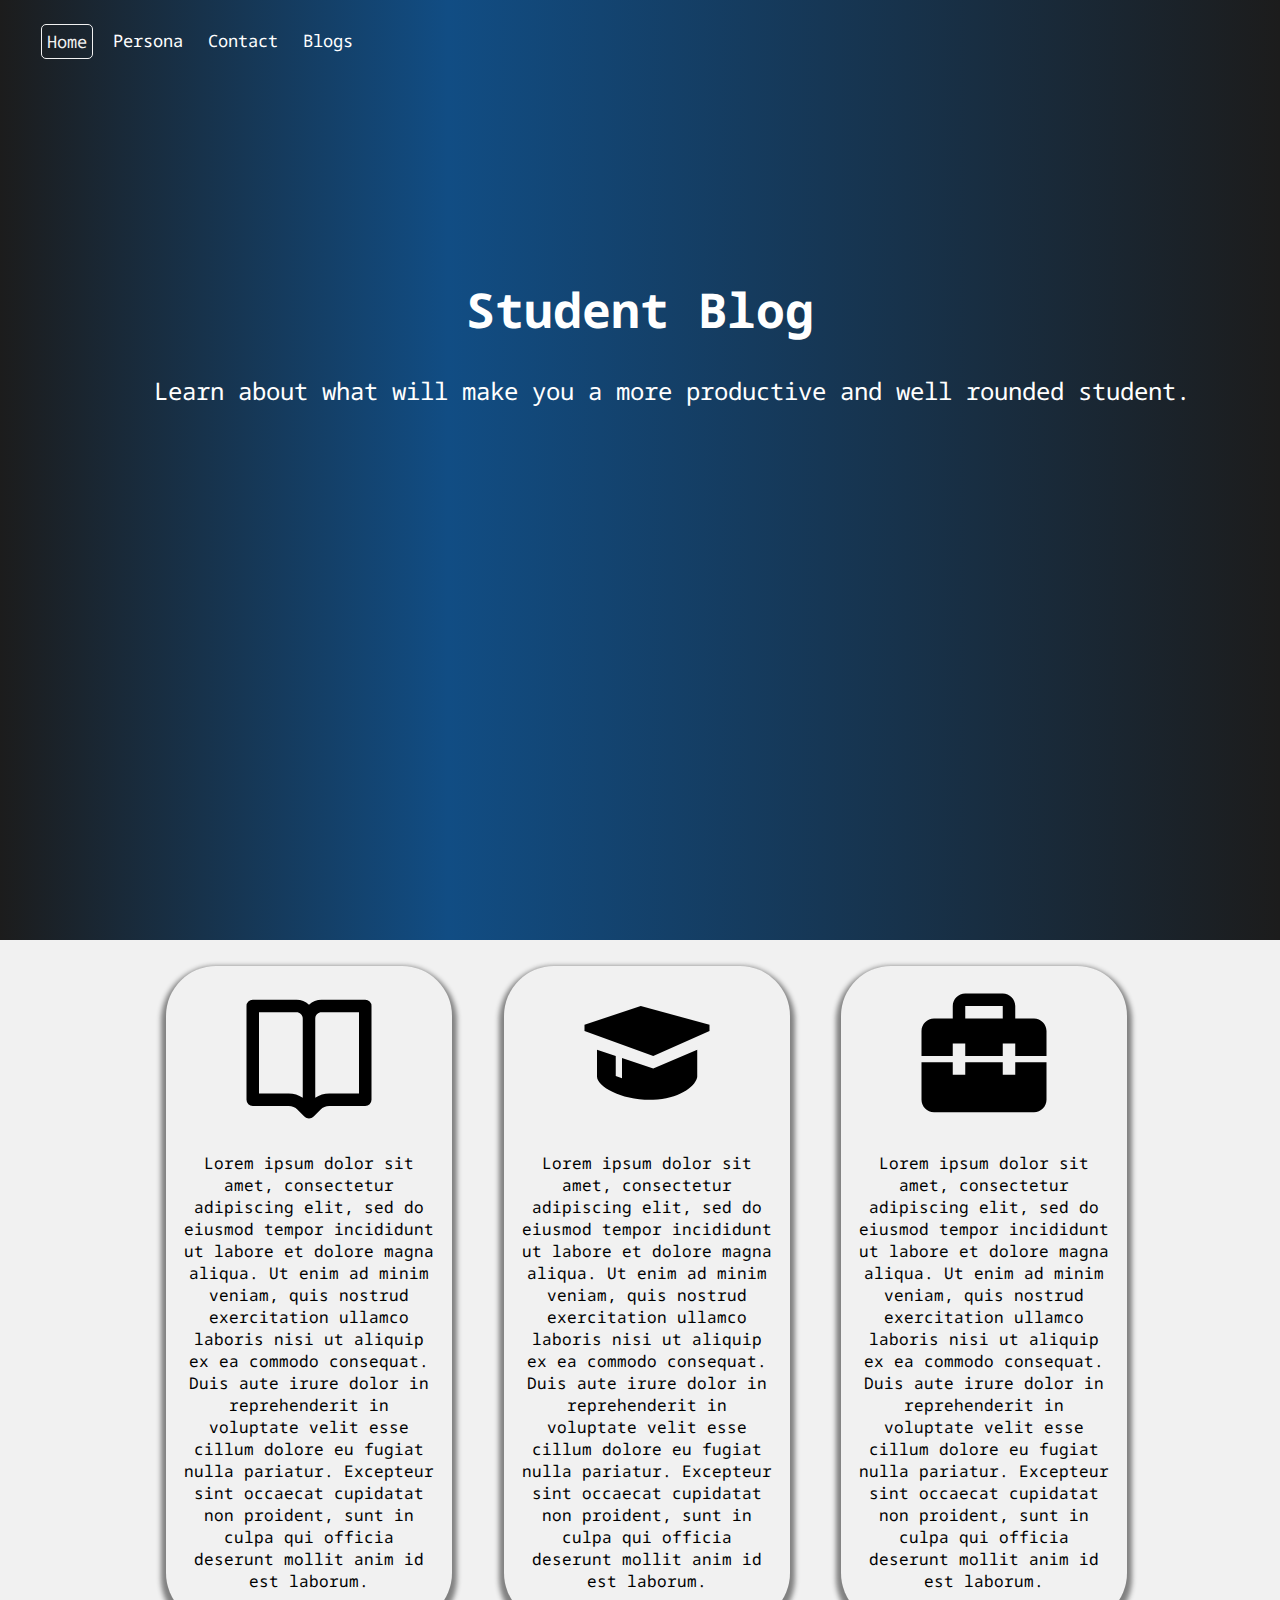
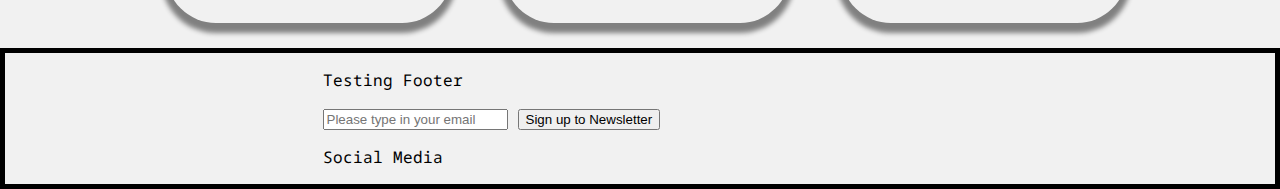
<file: index.html>
<!DOCTYPE html>
<html lang="en">
    <head>
        <meta charset="UTF-8">
        <title>Image Test</title>
        <link rel="stylesheet" href="styles/index.css">
        <link rel="stylesheet" href="styles/navStyle.css">
        <link rel="stylesheet" href="styles/footer.css">
    </head>
    <body>
        <div class="header">
            <ul class="nav">
                <li><a href="index.html" class="active">Home</a></li>
                <li><a href="persona.html">Persona</a></li>
                <li><a href="contact.html">Contact</a></li>
                <li><a href="blogs.html">Blogs</a></li>
            </ul>
            <h1>Student Blog</h1>
            <p id="site-message">Learn about what will make you a more productive and well rounded student.</p>
        </div>
        <div class="row"> 
            <div class="column" style="margin-left:13%;">
                <img class= "column-icon" src="icons/bx-book-open.svg">
                <p>Lorem ipsum dolor sit amet, consectetur adipiscing elit, 
                    sed do eiusmod tempor incididunt ut labore et dolore magna 
                    aliqua. Ut enim ad minim veniam, quis nostrud exercitation 
                    ullamco laboris nisi ut aliquip ex ea commodo consequat. 
                    Duis aute irure dolor in reprehenderit in voluptate velit 
                    esse cillum dolore eu fugiat nulla pariatur. 
                    Excepteur sint occaecat cupidatat non proident, sunt in 
                    culpa qui officia deserunt mollit anim id est laborum.</p>
            </div>
            <div class="column">
                <img class="column-icon" src="icons/bxs-graduation.svg">
                <p>Lorem ipsum dolor sit amet, consectetur adipiscing elit, 
                    sed do eiusmod tempor incididunt ut labore et dolore magna 
                    aliqua. Ut enim ad minim veniam, quis nostrud exercitation 
                    ullamco laboris nisi ut aliquip ex ea commodo consequat. 
                    Duis aute irure dolor in reprehenderit in voluptate velit 
                    esse cillum dolore eu fugiat nulla pariatur. 
                    Excepteur sint occaecat cupidatat non proident, sunt in 
                    culpa qui officia deserunt mollit anim id est laborum.</p>
            </div>
            <div class="column">
                <img class="column-icon" src="icons/bxs-briefcase-alt-2.svg">
                <p>Lorem ipsum dolor sit amet, consectetur adipiscing elit, 
                    sed do eiusmod tempor incididunt ut labore et dolore magna 
                    aliqua. Ut enim ad minim veniam, quis nostrud exercitation 
                    ullamco laboris nisi ut aliquip ex ea commodo consequat. 
                    Duis aute irure dolor in reprehenderit in voluptate velit 
                    esse cillum dolore eu fugiat nulla pariatur. 
                    Excepteur sint occaecat cupidatat non proident, sunt in 
                    culpa qui officia deserunt mollit anim id est laborum.</p>
            </div>
        </div> 
        <div class="footer">
            <div class="footer-content">
                <p>Testing Footer</p>
                <form>
                    <input type="email" placeholder="Please type in your email"/>
                    <input type="button" value="Sign up to Newsletter"/>
                </form>
                <p>Social Media</p>
            </div>
        </div>
    </body>
</html>
</file>
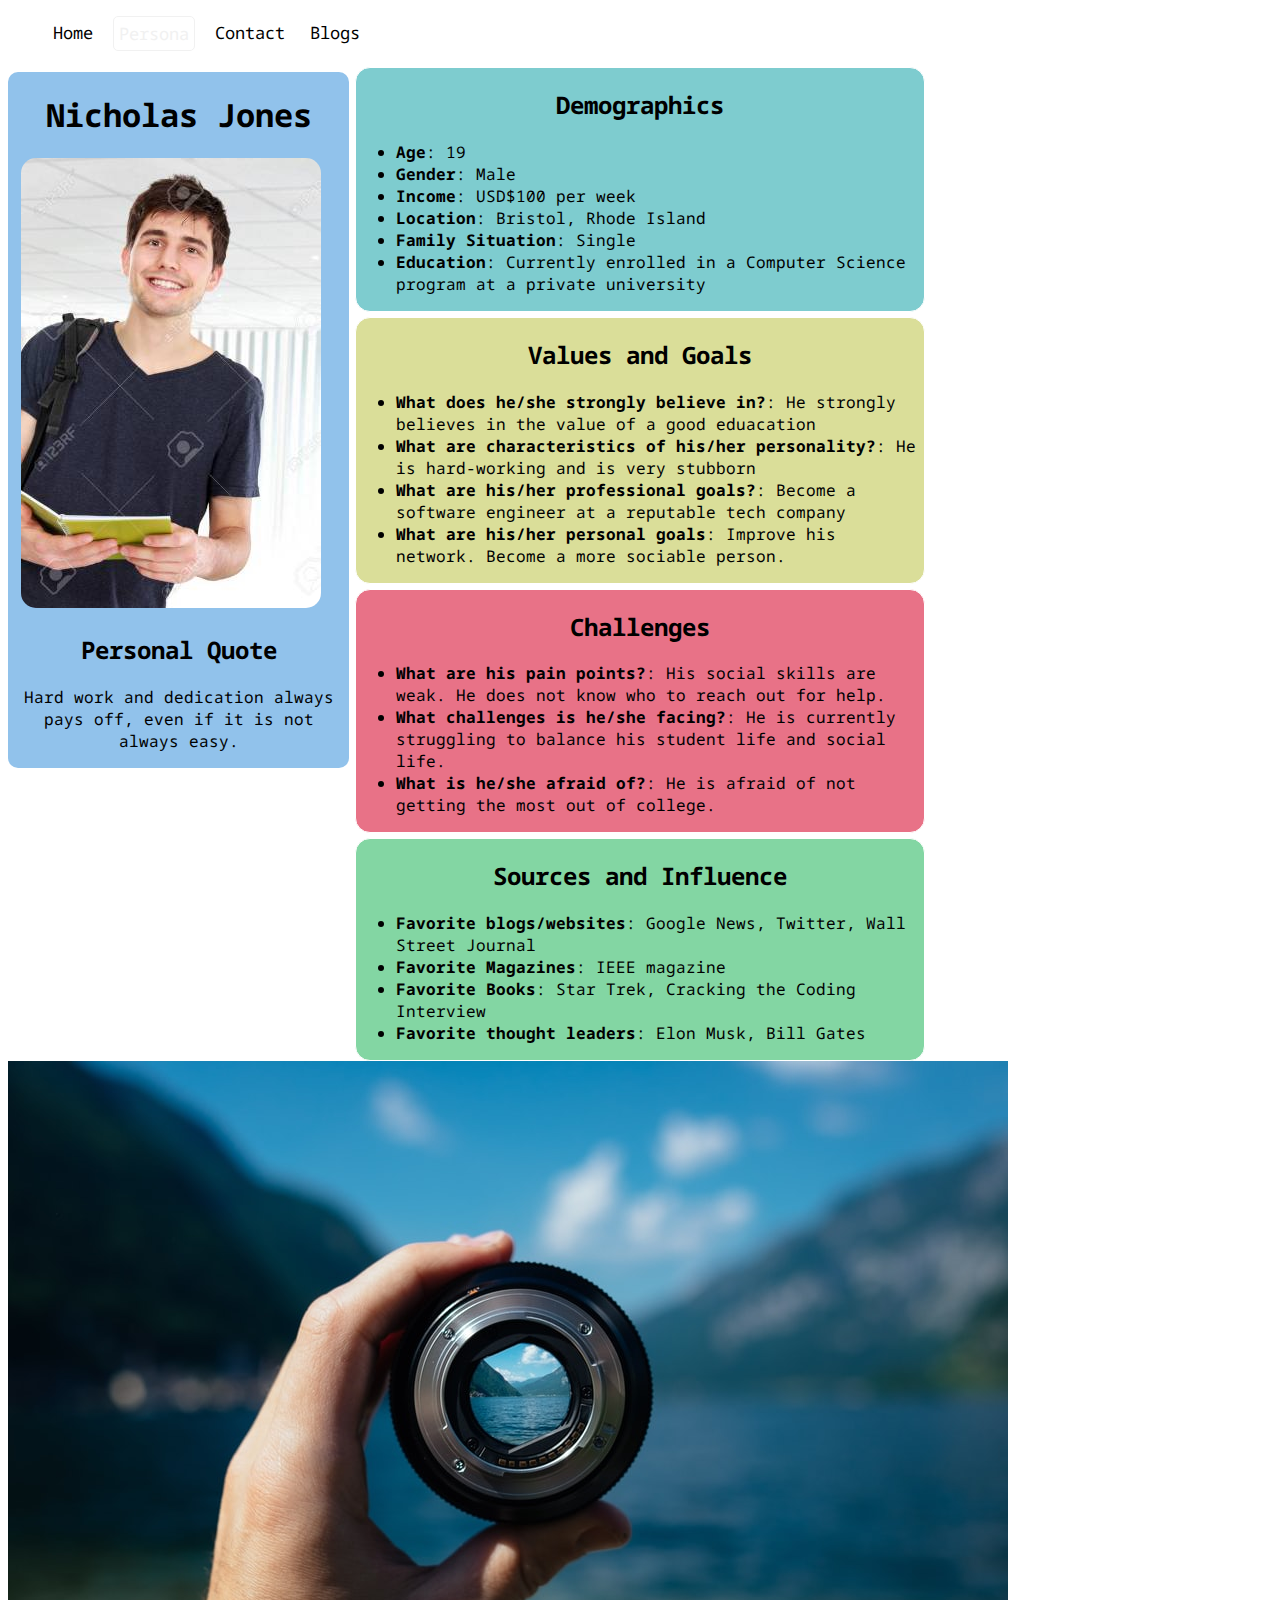
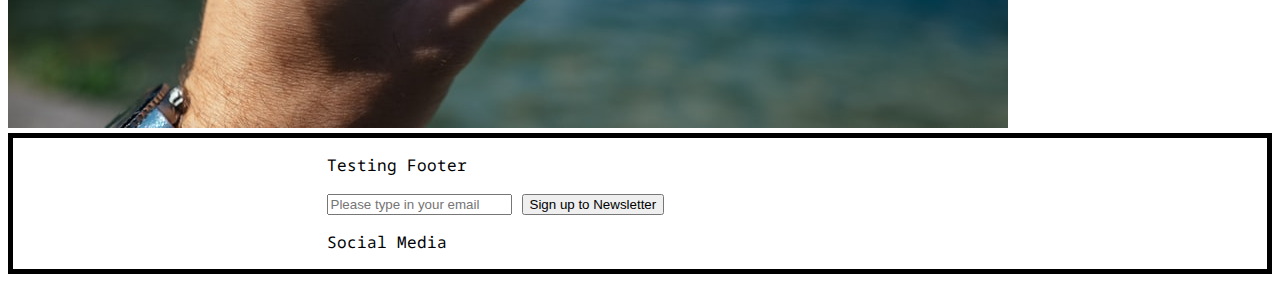
<file: persona.html>
<!DOCTYPE html>
<html lang="en">
    <head>
        <meta charset="UTF-8">
        <title>Nick</title>

        <link rel="stylesheet" href="styles/persona.css">
        <link rel="stylesheet" href="styles/navStyle.css">
        <link rel="stylesheet" href="styles/footer.css">
        <!-- <script src="scripts/scroll.js"></script> -->

    </head>
    <body>       
        <ul class="nav">
            <li><a href="index.html">Home</a></li>
            <li><a href="persona.html" class="active">Persona</a></li>
            <li><a href="contact.html">Contact</a></li>
            <li><a href="blogs.html">Blogs</a></li>
        </ul>
        <div class="content">
            <div id="leftProfile">
                <h1>Nicholas Jones</h1>
                <img src="images/targetImage.jpg" alt="Nicholas Jones">
                <h2>Personal Quote</h2>
                <p style="text-align: center;"> Hard work and dedication always pays off, even if it is not always easy.</p>
            </div>
            <div id="demographics" class="box">
                <h2>Demographics</h2>
                <ul>
                    <li><strong>Age</strong>: 19</li>
                    <li><strong>Gender</strong>: Male</li>
                    <li><strong>Income</strong>: USD$100 per week</li>
                    <li><strong>Location</strong>: Bristol, Rhode Island</li>
                    <li><strong>Family Situation</strong>: Single</li>
                    <li><strong>Education</strong>: Currently enrolled in a Computer Science program at a private university</li>
                </ul>
            </div>
            <div id="valuesGoals" class="box">
                <h2>Values and Goals</h2>
                <ul>
                    <li><strong>What does he/she strongly believe in?</strong>: He strongly believes in the value of a good eduacation</li>
                    <li><strong>What are characteristics of his/her personality?</strong>: He is hard-working and is very stubborn</li>
                    <li><strong>What are his/her professional goals?</strong>: Become a software engineer at a reputable tech company</li>
                    <li><strong>What are his/her personal goals</strong>: Improve his network. Become a more sociable person.</li>
                </ul>
            </div>
            <div id="challenges" class="box">
                <h2>Challenges</h2>
                <ul>
                    <li><strong>What are his pain points?</strong>: His social skills are weak. He does not know who to reach out for help.</li>
                    <li><strong>What challenges is he/she facing?</strong>: He is currently struggling to balance his student life and social life.</li>
                    <li><strong>What is he/she afraid of?</strong>: He is afraid of not getting the most out of college.</li>
                </ul>
            </div>
            <div id="sources-influence" class="box">
                <h2>Sources and Influence</h2>
                <ul>
                    <li><strong>Favorite blogs/websites</strong>: Google News, Twitter, Wall Street Journal</li>
                    <li><strong>Favorite Magazines</strong>: IEEE magazine</li>
                    <li><strong>Favorite Books</strong>: Star Trek, Cracking the Coding Interview</li>
                    <li><strong>Favorite thought leaders</strong>: Elon Musk, Bill Gates</li>
                </ul>
            </div>
            <div>
                <img src="images/image.jpg">
            </div>
        </div>
        <div class="footer">
            <div class="footer-content">
                <p>Testing Footer</p>
                <form>
                    <input type="email" placeholder="Please type in your email"/>
                    <input type="button" value="Sign up to Newsletter"/>
                </form>
                <p>Social Media</p>
            </div>
        </div>
    </body>
</html>
</file>
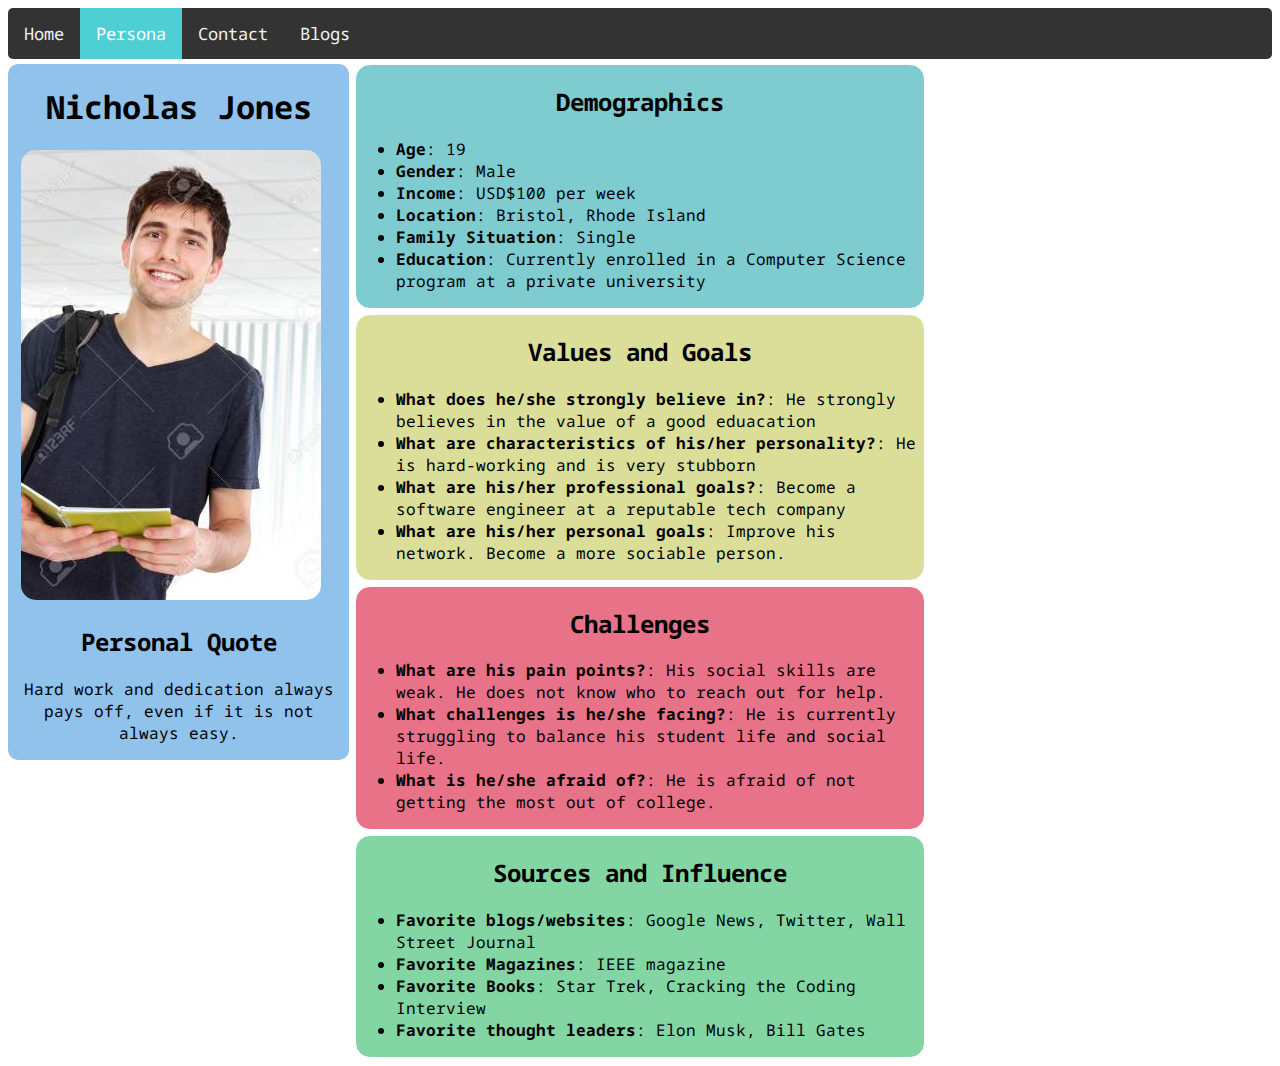
<file: persona1.html>
<!DOCTYPE html>
<html lang="en">
    <head>
        <meta charset="UTF-8">
        <title>Nick</title>

        <link rel="stylesheet" href="style.css">

    </head>
    <body>

        <nav>
            <a href="index.html">Home</a>
            <a href="persona1.html" class="active">Persona</a>
            <a href="contact.html">Contact</a>
            <a href="blogs.html">Blogs</a>
        </nav>


        <div id="leftProfile">
            <h1>Nicholas Jones</h1>
            <img src="targetImage.jpg" alt="Nicholas Jones">
            <h2>Personal Quote</h2>
            <p style="text-align: center;"> Hard work and dedication always pays off, even if it is not always easy.</p>
        </div>

        <div id="demographics" class="box">
            <h2>Demographics</h2>
            <ul>
                <li><strong>Age</strong>: 19</li>
                <li><strong>Gender</strong>: Male</li>
                <li><strong>Income</strong>: USD$100 per week</li>
                <li><strong>Location</strong>: Bristol, Rhode Island</li>
                <li><strong>Family Situation</strong>: Single</li>
                <li><strong>Education</strong>: Currently enrolled in a Computer Science program at a private university</li>
            </ul>
        </div>
        <div id="valuesGoals" class="box">
            <h2>Values and Goals</h2>
            <ul>
                <li><strong>What does he/she strongly believe in?</strong>: He strongly believes in the value of a good eduacation</li>
                <li><strong>What are characteristics of his/her personality?</strong>: He is hard-working and is very stubborn</li>
                <li><strong>What are his/her professional goals?</strong>: Become a software engineer at a reputable tech company</li>
                <li><strong>What are his/her personal goals</strong>: Improve his network. Become a more sociable person.</li>
            </ul>
        </div>
        <div id="challenges" class="box">
            <h2>Challenges</h2>
            <ul>
                <li><strong>What are his pain points?</strong>: His social skills are weak. He does not know who to reach out for help.</li>
                <li><strong>What challenges is he/she facing?</strong>: He is currently struggling to balance his student life and social life.</li>
                <li><strong>What is he/she afraid of?</strong>: He is afraid of not getting the most out of college.</li>
            </ul>
        </div>
        <div id="sources-influence" class="box">
            <h2>Sources and Influence</h2>
            <ul>
                <li><strong>Favorite blogs/websites</strong>: Google News, Twitter, Wall Street Journal</li>
                <li><strong>Favorite Magazines</strong>: IEEE magazine</li>
                <li><strong>Favorite Books</strong>: Star Trek, Cracking the Coding Interview</li>
                <li><strong>Favorite thought leaders</strong>: Elon Musk, Bill Gates</li>
            </ul>
        </div>
    </body>
</html>
</file>
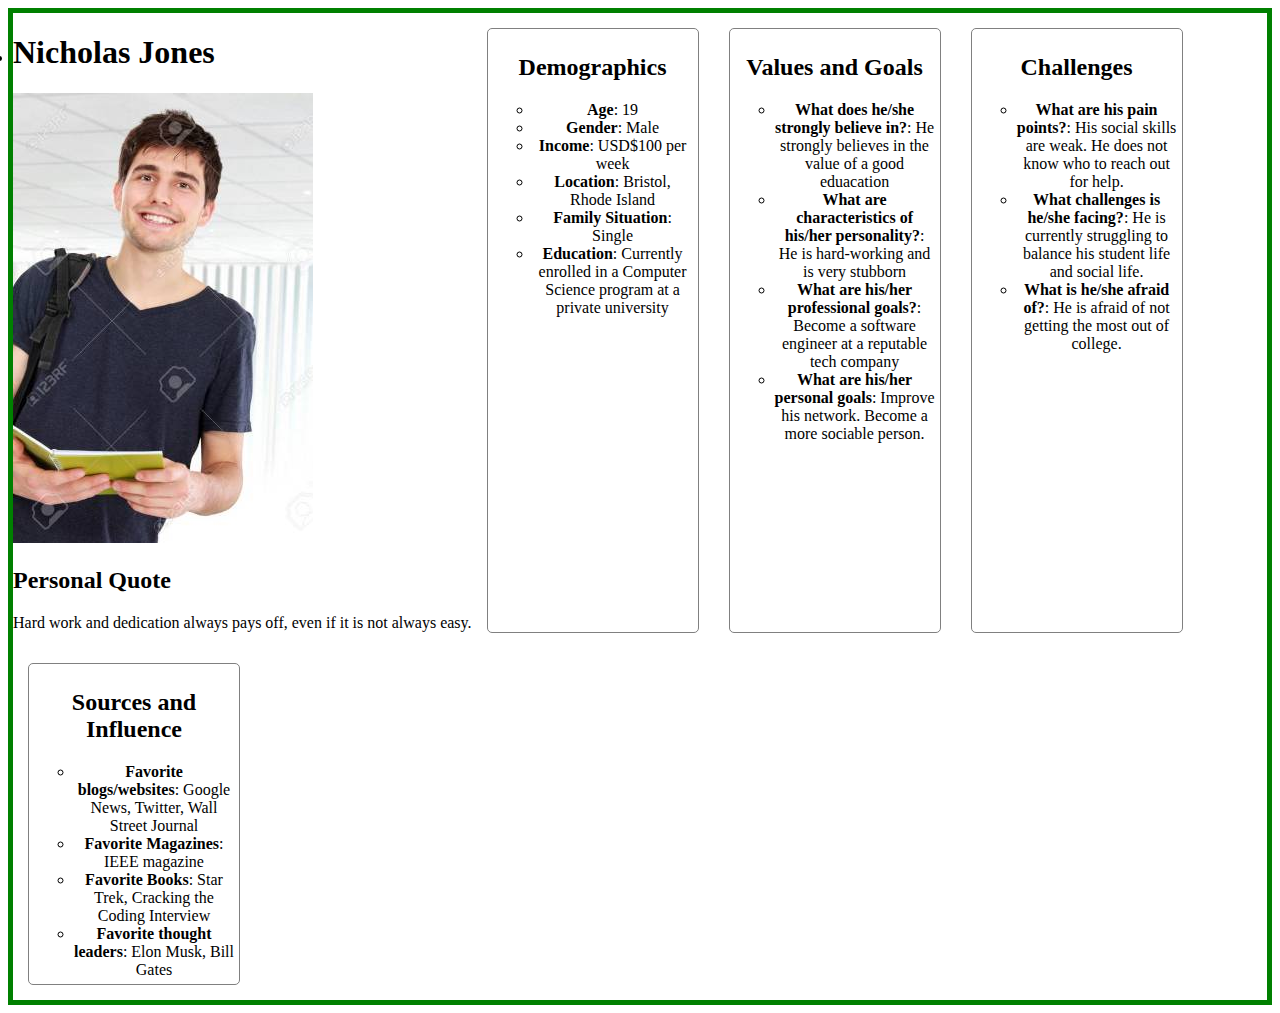
<file: persona2[Copy].html>
<!DOCTYPE html>
<html lang="en">
    <head>
        <meta charset="UTF-8">
        <title>Nick</title>

        <style>

            .categories {
                display: flex;
                flex-wrap: wrap;
                margin: 0;
                padding: 0;
                border: 5px solid green;
            }

            .box {
                list-style-type: none;
                border: 1px solid gray;
                margin: 15px;
                padding: 5px;
                width: 200px;
                text-align: center;
                border-radius: 5px;
            }

        </style>

    </head>
    <body>



        <ul class="categories">

            <li id="leftProfile">
                <h1>Nicholas Jones</h1>
                <img src="targetImage.jpg" alt="Nicholas Jones">
                <h2>Personal Quote</h2>
                <p style="text-align: center;"> Hard work and dedication always pays off, even if it is not always easy.</p>
            </li>

            <li id="demographics" class="box"><h2>Demographics</h2>
                <ul>
                    <li><strong>Age</strong>: 19</li>
                    <li><strong>Gender</strong>: Male</li>
                    <li><strong>Income</strong>: USD$100 per week</li>
                    <li><strong>Location</strong>: Bristol, Rhode Island</li>
                    <li><strong>Family Situation</strong>: Single</li>
                    <li><strong>Education</strong>: Currently enrolled in a Computer Science program at a private university</li>
                </ul>
            </li>
            <li id="valuesGoals" class="box"><h2>Values and Goals</h2>
                <ul>
                    <li><strong>What does he/she strongly believe in?</strong>: He strongly believes in the value of a good eduacation</li>
                    <li><strong>What are characteristics of his/her personality?</strong>: He is hard-working and is very stubborn</li>
                    <li><strong>What are his/her professional goals?</strong>: Become a software engineer at a reputable tech company</li>
                    <li><strong>What are his/her personal goals</strong>: Improve his network. Become a more sociable person.</li>
                </ul>
            </li>
            <li id="challenges" class="box"><h2>Challenges</h2>
                <ul>
                    <li><strong>What are his pain points?</strong>: His social skills are weak. He does not know who to reach out for help.</li>
                    <li><strong>What challenges is he/she facing?</strong>: He is currently struggling to balance his student life and social life.</li>
                    <li><strong>What is he/she afraid of?</strong>: He is afraid of not getting the most out of college.</li>
                </ul>
            </li>
            <li id="sources-influence" class="box"><h2>Sources and Influence</h2>
                <ul>
                    <li><strong>Favorite blogs/websites</strong>: Google News, Twitter, Wall Street Journal</li>
                    <li><strong>Favorite Magazines</strong>: IEEE magazine</li>
                    <li><strong>Favorite Books</strong>: Star Trek, Cracking the Coding Interview</li>
                    <li><strong>Favorite thought leaders</strong>: Elon Musk, Bill Gates</li>
                </ul>
            </li>
        </ul>
    </body>
</html>
</file>
<file: styles/index.css>
@import url('https://fonts.googleapis.com/css2?family=Noto+Sans+Mono:wght@300&display=swap');
@import "./colors.css";
@import "./animations.css";

body{
    font-family: 'Noto Sans Mono', 'monospace';
    margin: 0; 
    padding: 0;
    background-color: var(--primary-light);
    display: flex;    
    flex-direction: column;
    flex-wrap: nowrap;
    /* overflow-x: hidden;  */
}

.header{
    width: 100%;
    height: 940px;
    float: left;
    font-size: 24px;
    color: white;
    background-color: cyan; 
    background-image: linear-gradient(90deg, var(--primary-dark) 0%, var(--primary-blue) 35%, var(--primary-dark) 100%); 
    text-align: center;
}

.header h1{
    -webkit-animation: fadeIn 2.5s;
    /* margin-left: 5%; */
    margin-top:17%;
}

.header #site-message{
    -webkit-animation: fadeIn 4.5s;
    margin-left: 5%;
}

.row{
    display: flex;
    flex-direction: row;
    width: 100%;
    margin: 0;
    padding: 0;
    box-sizing: border-box;
    text-align: center;
    /* border: 5px solid black; */
}

.column-icon{
    width: 150px;
    height: 150px; 
}

.column{
    /* float:left; */
    width: 20%;
    height: 20%;
    margin: 2%;
    padding: 15px;
    box-shadow: 0px 5px 5px 5px var(--secondary-light); 
    border-radius: 50px;
    position: relative;
}
</file>
<file: styles/navStyle.css>
@import url('https://fonts.googleapis.com/css2?family=Noto+Sans+Mono:wght@300&display=swap');
@import "colors.css";

/*.nav{
    list-style-type: none;
    margin: 0;
    padding: 0;
    background-color: var(--main-dark-color);
    overflow: hidden;
    border-radius: 5px 5px;
    font-family: "Noto Sans Mono", monospace;
}*/

.nav{
    list-style-type: none;
    padding: 0;
    overflow: hidden;
    font-family: "Noto Sans Mono", monospace; 
    top: 0;
    left: 0;
    margin-left: 2%;
}

.nav li{
    display:inline;
    float: left; 
    margin-left: 15px;
}

.nav li a {
    float: left;
    color: var(--nav-text-color);
    text-align: center;
    padding: 5px;
    text-decoration: none;
    font-size: 17px;
    border-radius: 5px;
}

.nav li a:hover {
    background-color: var(--primary-light);
    color: var(--primary-dark);
}

.nav a.active {
    border: 1px solid var(--primary-light);
    color: var(--primary-light);
}
</file>
<file: styles/footer.css>
.footer{
    /* position:absolute; */
    /* top: 1500px;  */
    border: 5px solid black;
    width: 100%;
    height: 100%;
    padding: 0;
    margin: auto;
    box-sizing: border-box;
}

.footer-content{
    width: 50%;
    margin: auto;
}
</file>
<file: styles/persona.css>
@import url('https://fonts.googleapis.com/css2?family=Noto+Sans+Mono:wght@300&display=swap');

body{
    font-family: "Noto Sans Mono", monospace;
}

.box{
    margin-left: auto;
    margin-right: auto;
    border: 1px solid white;
    width: 45%;
    border-radius: 15px;
    margin-top: 5px;
}

#leftProfile{
    float:left;
    display:block;
    margin-left: auto;
    margin-right: auto;
    margin-top: 5px;
    background-color: #91c2eb;
    border-radius: 10px;
    width: 25%;
    padding-right: 1%;
    padding-left: 1%;
}

#leftProfile img{
    /*width:50%;
    height:75%;*/
    margin-left: auto;
    margin-right: auto; 
    border-radius: 15px 15px;
}

#demographics{
    background-color: #7ecccf;
}

#valuesGoals{
    background-color: #dade99;
}

#challenges{
    background-color: #e87287;
}

#sources-influence{
    background-color: #83d6a3;
}

h2{
    text-align:center;
}

h1{
    text-align:center;
}

#site-message{
    text-align: center;
}
</file>
<file: style.css>
@import url('https://fonts.googleapis.com/css2?family=Noto+Sans+Mono:wght@300&display=swap');

nav {
    background-color: #333;
    overflow: hidden;
    border-radius: 5px 5px;
}

/* Style the links inside the navigation bar */
nav a {
    float: left;
    color: #f2f2f2;
    text-align: center;
    padding: 14px 16px;
    text-decoration: none;
    font-size: 17px;
}

/* Change the color of links on hover */
nav a:hover {
    background-color: #ddd;
    color: black;
}

/* Add a color to the active/current link */
nav a.active {
    background-color: #4ecfd4;/*#04AA6D;*/
    color: white;
}

body{
    font-family: "Noto Sans Mono", monospace;
}

.box{
    margin-left: auto;
    margin-right: auto;
    border: 1px solid white;
    width: 45%;
    border-radius: 15px;
    margin-top: 5px;
}

#leftProfile{
    float:left;
    display:block;
    margin-left: auto;
    margin-right: auto;
    margin-top: 5px;
    background-color: #91c2eb;
    border-radius: 10px;
    width: 25%;
    padding-right: 1%;
    padding-left: 1%;
}

#leftProfile img{
    /*width:50%;
    height:75%;*/
    margin-left: auto;
    margin-right: auto; 
    border-radius: 15px 15px;
}

#demographics{
    background-color: #7ecccf;
}

#valuesGoals{
    background-color: #dade99;
}

#challenges{
    background-color: #e87287;
}

#sources-influence{
    background-color: #83d6a3;
}

h2{
    text-align:center;
}

h1{
    text-align:center;
}

#site-message{
    text-align: center;
}
</file>
